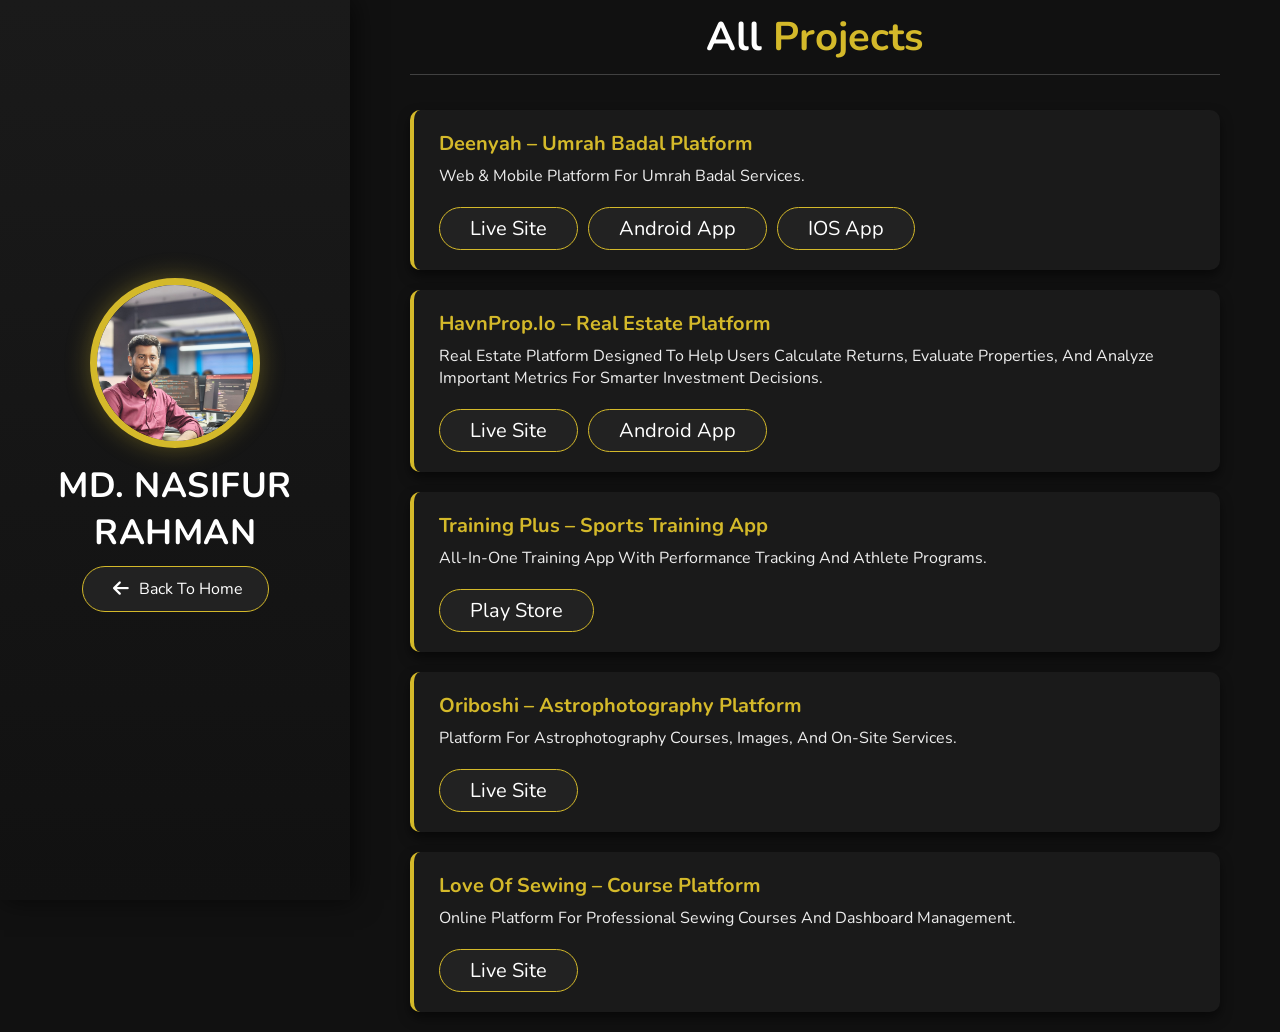
<file: projects.html>
<!DOCTYPE html>
<html lang="en">
<head>
    <meta charset="UTF-8">
    <meta name="viewport" content="width=\, initial-scale=1.0">
    <title>Projects</title>
    <link rel="stylesheet" href="https://cdnjs.cloudflare.com/ajax/libs/font-awesome/6.4.0/css/all.min.css">
    <link rel="stylesheet" href="css/stylee.css">
</head>
<body>
    
    <header>
        <div class="user">
            <img src="images/pic-red2.jpeg" alt="">
            <!-- <img src="images/homepic.jpeg" alt=""> -->
            <h3 class="name">MD. NASIFUR RAHMAN</h3>
            <!-- <p class="post">Web Developer</p> -->
        </div>

        <div class="back-home">
    <a href="index.html" class="btn"><i class="fas fa-arrow-left"></i> Back to Home</a>
</div>

    </header>
        <section class="projects" id="projects">
        <h1 class="heading">All <span>Projects</span></h1>

        <div class="row">
            <div class="project-container">

                <!-- Project 1 -->
                <div class="project">
    <h3>Deenyah – Umrah Badal Platform</h3>
    <p>
        Web & mobile platform for Umrah Badal services.
    </p>
    <div class="btn-group">
        <a href="https://deenyah.com" target="_blank" class="btn">Live Site</a>
        <a href="https://play.google.com/store/apps/details?id=com.deenyah.customer&hl=en_US"
            target="_blank" class="btn">Android App</a>
        <a href="https://apps.apple.com/us/app/deenyah/id6756536239" target="_blank" class="btn">iOS App</a>
    </div>
</div>


                <!-- Project 2 -->
                <div class="project">
                    <h3>HavnProp.io – Real Estate Platform</h3>
                    <p>
                        real estate platform designed to help users calculate returns, evaluate properties, and analyze important metrics for smarter investment decisions.
                    </p>
                    <div class="btn-group">
                        <a href="https://havnprop.io" target="_blank" class="btn">Live Site</a>
                        <a href="https://play.google.com/store/apps/details?id=com.benjamin.havnapp" target="_blank"
                            class="btn">Android App</a>
                    </div>
                </div>

                <!-- Project 3 -->
                <div class="project">
                    <h3>Training Plus – Sports Training App</h3>
                    <p>
                        All-in-one training app with performance tracking and athlete programs.
                    </p>
                    <div class="btn-group">
                        <a href="https://play.google.com/store/apps/details?id=com.trainingplus.app" target="_blank"
                            class="btn">Play Store</a>
                    </div>
                </div>

                <!-- Hidden Projects -->
                <div class="project">
                    <h3>Oriboshi – Astrophotography Platform</h3>
                    <p>
                        Platform for astrophotography courses, images, and on-site services.
                    </p>
                    <div class="btn-group">
                        <a href="https://oriboshi.com" target="_blank" class="btn">Live Site</a>
                    </div>
                </div>

                <div class="project">
                    <h3>Love of Sewing – Course Platform</h3>
                    <p>
                        Online platform for professional sewing courses and dashboard management.
                    </p>
                    <div class="btn-group">
                        <a href="https://loveofsewing.de" target="_blank" class="btn">Live Site</a>
                    </div>
                </div>

            </div>

            <!-- View More Button -->
            <!-- <div style="text-align:center; margin-top:3rem;">
            <button class="btn" id="viewMoreBtn">View More</button>
        </div> -->
        </div>
    </section>

</body>
</html>
</file>
<file: css/stylee.css>
@import url('https://fonts.googleapis.com/css2?family=Nunito:wght@800&display=swap');

:root {
    --yellow: #d4b92a; /* softened yellow */
}

* {
    font-family: 'Nunito', sans-serif;
    margin: 0;
    padding: 0;
    box-sizing: border-box;
    text-decoration: none;
    outline: none;
    border: none;
    text-transform: capitalize;
    transition: all .3s ease;
}

*::selection {
    background: var(--yellow);
    color: #111;
}

html {
    font-size: 62.5%;
    overflow-x: hidden;
}

html::-webkit-scrollbar {
    width: 1.4rem;
}

html::-webkit-scrollbar-track {
    background: #222;
}

html::-webkit-scrollbar-thumb {
    background: var(--yellow);
}

body {
    background: #111;
    color: #eee;
    overflow: hidden;
    padding-left: 35rem;
}

/* Buttons */
.btn {
    padding: .7rem 3rem;
    background: #222;
    color: #fff;
    cursor: pointer;
    margin-top: 1rem;
    font-size: 2rem;
    border-radius: 5rem;
    border: 1px solid var(--yellow);
}

.btn i {
    padding: 0.5rem;
    font-size: 1.8rem;
}

.btn:hover {
    background: var(--yellow);
    color: #111;
    box-shadow: 0 4px 15px rgba(212,185,42,0.4);
}

/* Headings */
.heading {
    text-align: center;
    margin: 0 6rem;
    font-size: 4rem;
    padding: 1rem;
    border-bottom: .1rem solid #fff3;
    color: #fff;
}

.heading span {
    color: var(--yellow);
}

/* Header */
.user{
    margin-top: 2rem;
}
 header {
    position: fixed;
    top: 0;
    left: 0;
    z-index: 1000;
    height: 100%;
    width: 35rem;
    background: linear-gradient(180deg, #1a1a1a, #111);
    display: flex;
    align-items: center;
    justify-content: center;
    flex-flow: column;
    text-align: center;
    box-shadow: 4px 0 25px rgba(0,0,0,0.6);
}
header .user img {
    height: 16rem;
    width: 16rem;
    border-radius: 50%;
    object-fit: cover;
    margin-bottom: 1.2rem;
    border: .5rem solid var(--yellow);
    box-shadow: 0 0 25px rgba(212,185,42,0.35);
}

header .user .name {
    font-size: 3.2rem;
    color: #fff;
    letter-spacing: 0.05rem;
}

header .user .post {
    font-size: 1.8rem;
    color: #ccc;
}
header .navbar ul {
    list-style: none;
    padding: 2rem 3rem;
}

header .navbar ul a {
    display: block;
    padding: 1.1rem;
    margin: 1.4rem 0;
    background: #222;
    color: #eee;
    font-size: 1.9rem;
    border-radius: 3rem;
    letter-spacing: 0.03rem;
    position: relative;
    overflow: hidden;
}

header .navbar ul a::before {
    content: '';
    position: absolute;
    top: 0;
    left: -100%;
    width: 100%;
    height: 100%;
    background: var(--yellow);
    transition: 0.3s ease;
    z-index: -1;
}

header .navbar ul a:hover::before {
    left: 0;
}

header .navbar ul a:hover {
    color: #111;
    transform: translateX(6px);
    box-shadow: 0 6px 18px rgba(212,185,42,0.4);
}
header .navbar ul a.active {
    background: var(--yellow);
    color: #111;
    font-weight: bold;
}


header .user img {
    height: 17rem;
    width: 17rem;
    border-radius: 50%;
    object-fit: cover;
    margin-bottom: 1rem;
    border: .7rem solid var(--yellow);
}

header .user .name {
    font-size: 3.5rem;
    color: #fff;
}

header .user .post {
    font-size: 2rem;
    color: #eee;
}

header .navbar {
    width: 100%;
}

header .navbar ul {
    list-style: none;
    padding: 1rem 3rem;
}

header .navbar ul a {
    display: block;
    padding: 1rem;
    margin: 1.5rem 0;
    background: #333;
    color: #fff;
    font-size: 2rem;
    border-radius: 5rem;
}

header .navbar ul a:hover {
    background: var(--yellow);
}

/* Menu icon */
#menu {
    position: fixed;
    top: 2rem;
    right: 2rem;
    background: #333;
    color: #fff;
    cursor: pointer;
    font-size: 2.5rem;
    padding: 1rem 1.5rem;
    z-index: 1000;
    display: none;
}

/* Home Section */
.home {
    /* margin-top: 10rem; */
    height: 100vh;
    display: flex;
    justify-content: center;
    flex-flow: column;
    padding: 0 15rem;
}

.home h3 {
    font-size: 2.5rem;
    color: #fff;
}

.home h1 {
    font-size: 5rem;
    color: #fff;
}

.home span h1, .home h3 span{
    color: var(--yellow);
}
.home p {
    font-size: 1.8rem;
    color: #eee; /* text color white/gray */
    line-height: 2.8rem;
    max-width: 80rem; /* optional, keeps paragraph neat */
    margin-top: 2rem;
    padding: 0 0;
}


.home-link {
    color: var(--yellow); /* subtle yellow for links */
    text-decoration: underline;
    font-weight: 500;
    transition: color 0.3s ease;
}

.home-link:hover {
    color: #fff; /* white on hover */
}



.home-social {
    margin-top: 1.5rem;
    display: flex;
    gap: 2rem;
}

.home-social a {
    font-size: 3rem;
    color: var(--yellow); /* subtle yellow */
    transition: color 0.3s ease, transform 0.3s ease;
}

.home-social a:hover {
    color: #fff; /* white on hover */
    transform: translateY(-5px);
}



/* About Section */
.about .row {
    display: flex;
    align-items: center;
    justify-content: center;
    flex-wrap: wrap;
    padding: 1rem 0;
}

.about .row .info {
    flex: 1 1 48rem;
    padding: 2rem 1rem;
    padding-left: 6rem;
}

.about .row .info h3 {
    font-size: 2rem;
    color: var(--yellow);
    padding: 1rem 0;
    font-weight: normal;
}

.about .row .info h3 span {
    color: #eee;
    padding: 0 .5rem;
}

.about .row .counter {
    flex: 1 1 48rem;
    display: flex;
    justify-content: center;
    flex-wrap: wrap;
}

.about .row .counter .box {
    width: 20rem;
    background: #222;
    text-align: center;
    padding: 2rem;
    margin: 2rem;
}

.about .row .counter .box span {
    font-size: 4rem;
    color: var(--yellow);
}

.about .row .counter .box h3 {
    font-size: 2rem;
    color: #fff;
}

/* Education Section */
.education .box-container {
    align-items: center;
    justify-content: center;
    flex-wrap: wrap;
    gap: 3rem;
    /* height: 80vh; */
    padding: 4rem 6rem;
}

.education .box-container .box {
    width: 50rem;
    margin: 4rem 1rem;
    padding-left: 4rem;
    border-left: .2rem solid #fff;
    position: relative;
}

.education .box-container .box span {
    font-size: 1.3rem;
    background: #222;
    color: #fff;
    border-radius: 5rem;
    padding: .5rem 2.5rem;
}

.education .box-container .box h3 {
    font-size: 2rem;
    color: #fff;
    padding-top: 1.5rem;
}

.education .box-container .box p {
    font-size: 1.4rem;
    color: #eee;
    padding: 1rem 0;
}

.education .box-container .box i {
    position: absolute;
    top: -1.5rem;
    left: -2.5rem;
    height: 5rem;
    width: 5rem;
    border-radius: 50%;
    line-height: 5rem;
    text-align: center;
    font-size: 2rem;
    color: #fff;
    background: var(--yellow);
}

/* Experience Section */
.experience {
    padding: 4rem 6rem;
}

.experience .box-container {
    margin-top: 4rem;
    position: relative;
}

.experience .company {
    position: relative;
    padding-left: 4rem;
}

.experience .company > i {
    position: absolute;
    left: 0;
    top: .3rem;
    font-size: 2.6rem;
    color: var(--yellow);
}

.experience .company h2 {
    font-size: 2.4rem;
    color: #fff;
    margin-bottom: 2rem;
}

.experience .roles {
    position: relative;
    padding-left: 3rem;
    display: flex;
    flex-direction: column;
    gap: 2.5rem;
}

.experience .roles::before {
    content: "";
    position: absolute;
    left: 6px;
    top: 0;
    width: 2px;
    height: 100%;
    background: #fff3;
}

.experience .role {
    position: relative;
    padding: 1.8rem 2.2rem;
    background: #1a1a1a;
    border-radius: .8rem;
    border-left: 3px solid var(--yellow);
    transition: all 0.3s ease;
}

.experience .role i {
    position: absolute;
    left: -3.8rem;
    top: 1.8rem;
    width: 3.4rem;
    height: 3.4rem;
    border-radius: 50%;
    background: #111;
    border: 2px solid var(--yellow);
    display: flex;
    align-items: center;
    justify-content: center;
    font-size: 1.4rem;
    color: var(--yellow);
}

.experience .role h3 {
    font-size: 1.8rem;
    color: var(--yellow);
    margin-bottom: .4rem;
}

.experience .role:hover {
    transform: translateX(6px);
    box-shadow: 0 6px 20px rgba(212,185,42,0.3);
}

.experience .company span {
    font-size: 1.3rem;
    color: #ccc;
}

.company-logo {
    position: absolute;
    left: 0;
    top: .2rem;
    width: 3.2rem;
    height: 3.2rem;
    object-fit: contain;
}

/* projects Section */
.projects .project-container {
    margin-top: 3.5rem;
    padding: 0 6rem;
}
.extra-project {
    display: none;
}

.projects .project-container {
    margin-top: 3.5rem;
}
.view-more-wrapper {
    display: flex;
    justify-content: flex-end;
    margin-top: 3rem;
}

.view-more-arrow {
    font-size: 1.8rem;
    color: var(--yellow);
    display: flex;
    align-items: center;
    gap: .6rem;
    transition: all 0.3s ease;
}

.view-more-arrow span {
    font-size: 2.2rem;
    transition: transform 0.3s ease;
}

.view-more-arrow:hover {
    color: #fff;
}

.view-more-arrow:hover span {
    transform: translateX(6px);
}

.back-home {
    text-align: center;
    margin-bottom: 3rem;
}

.back-home .btn {
    background: #222;
    color: #fff;
    padding: 0.8rem 2.5rem;
    border-radius: 5rem;
    font-size: 1.6rem;
    border: 1px solid var(--yellow);
    display: inline-flex;
    align-items: center;
    gap: 0.5rem;
    transition: all 0.3s ease;
}

.back-home .btn:hover {
    background: var(--yellow);
    color: #111;
    box-shadow: 0 6px 15px rgba(212,185,42,0.3);
}



.projects .project {
    background: #1a1a1a;
    padding: 2rem 2.5rem;
    border-radius: 1rem;
    margin-bottom: 2rem;
    box-shadow: 0 6px 12px rgba(0,0,0,0.5);
    transition: transform 0.3s ease, box-shadow 0.3s ease, border 0.3s ease;
    border-left: 4px solid var(--yellow);
}

.projects .project:hover {
    transform: translateY(-5px);
    box-shadow: 0 12px 25px rgba(212,185,42,0.3);
}

.projects .project h3 {
    font-size: 2rem;
    color: var(--yellow);
    margin-bottom: 0.8rem;
}

.projects .project p {
    font-size: 1.6rem;
    color: #eee;
    margin-bottom: 1rem;
}

.projects .btn-group {
    display: flex;
    gap: 1rem;
    flex-wrap: wrap;
}

/* Skills Section */
.skills .row {
    display: flex;
    flex-wrap: wrap;
    gap: 2rem;
    justify-content: center;
    padding: 2rem 0;
}

.skill-box {
    background: #222;
    padding: 2rem 1.5rem;
    border-radius: 1rem;
    width: 28rem;
    text-align: center;
    transition: transform 0.3s ease, box-shadow 0.3s ease;
}

.skill-box:hover {
    transform: translateY(-6px);
    box-shadow: 0 10px 25px rgba(212,185,42,0.3);
}

.skill-box h3 {
    font-size: 2rem;
    color: var(--yellow);
    margin-bottom: 1rem;
}

.skill-box p {
    font-size: 1.6rem;
    color: #fff;
}

/* Achievements */
.achievements .row{
    padding: 0 6rem;
    margin-top: 3.5rem;
}

.achievements .long-box {
    background: #1a1a1a;
    padding: 2rem 2.5rem;
    border-radius: 1rem;
    margin-bottom: 2rem;
    box-shadow: 0 6px 12px rgba(0,0,0,0.5);
    transition: transform 0.3s ease, box-shadow 0.3s ease, border 0.3s ease;
    border-left: 4px solid var(--yellow);
}

.achievements .long-box:hover {
    transform: translateY(-6px);
    box-shadow: 0 10px 20px rgba(212,185,42,0.3);
}

.achievements .long-box h3 {
    font-size: 2rem;
    color: var(--yellow);
    margin-bottom: 1rem;
}

.achievements .long-box p,.achievements .long-box ul li a, .achievements .long-box ul {
    color: #fff;
    font-size: 1.6rem;
}

.achievements .box ul li {
    margin-bottom: .8rem;
}

/* Contact Section */
.contact .row {
    display: flex;
    align-items: center;
    justify-content: center;
    flex-wrap: wrap;
}

.contact .row .content {
    flex: 1 1 30rem;
    padding: 4rem;
    padding-bottom: 0;
}

.contact .row form {
    flex: 1 1 45rem;
    padding: 2rem;
    margin: 2rem;
    margin-bottom: 4rem;
}

.contact .row form .box {
    padding: 1.5rem;
    margin: 1rem 0;
    background: #222;
    color: #fff;
    text-transform: none;
    font-size: 1.7rem;
    width: 100%;
}

.contact .row form .box::placeholder {
    text-transform: capitalize;
}

.contact .row form .message {
    height: 15rem;
    resize: none;
}

.contact .row .content .title {
    text-transform: uppercase;
    color: #fff;
    font-size: 3rem;
    padding-bottom: 2rem;
}

.contact .row .content .info h3 {
    display: flex;
    align-items: center;
    font-size: 2rem;
    color: #eee;
    padding: 1rem 0;
    font-weight: normal;
}

.contact .row .content .info h3 i {
    padding-right: 1rem;
    color: var(--yellow);
}

.contact .row .content .info h3 a {
    text-transform: lowercase;
    color: #eee;
}

.top {
    position: fixed;
    bottom: 7.5rem;
    right: 2rem;
    z-index: 100;
    display: none;
}

/* Media Queries */
@media(max-width:1200px) {
    html { font-size: 55%; }
    .home { padding: 1rem 4rem; }
}

@media(max-width:991px) {
    header { left: -120%; }
    #menu { display: block; }
    header.toggle { left: 0%; }
    body { padding: 0; }
}

@media(max-width:768px) {
    html { font-size: 50%; }
}

@media(max-width:400px) {
    header { width: 100vw; }
    .heading { margin: 0 3rem; }
    .about .row .counter .box { width: 100%; }
    .education .box-container .box { width: 100%; }
    .projects .box-container .box { width: 100%; }
    .contact .row form { margin: 3rem 0; }
}
</file>
